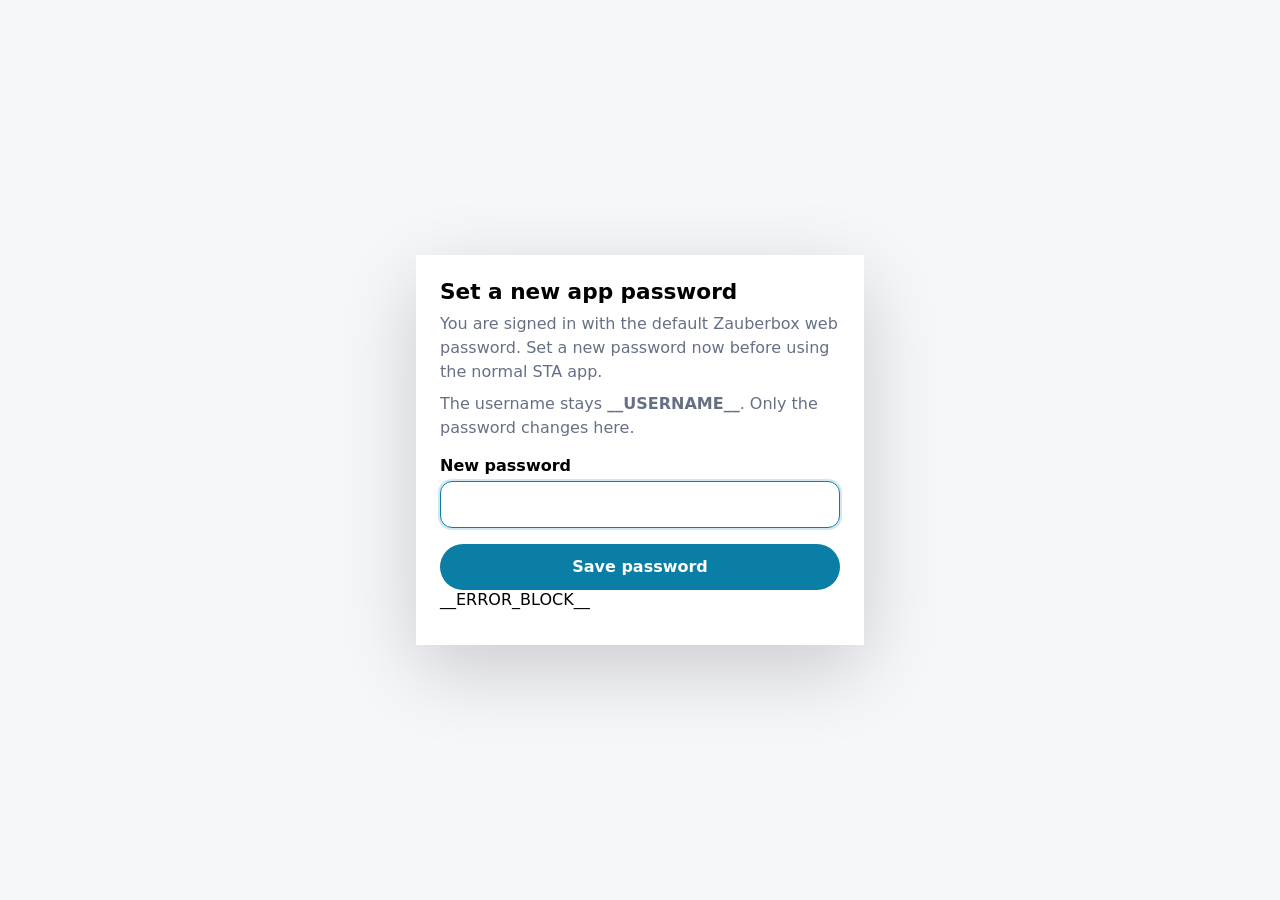
<file: firmware/data/first_login.html>
<!doctype html>
<html lang="en">
  <head>
    <meta charset="utf-8" />
    <meta name="viewport" content="width=device-width, initial-scale=1" />
    <title>Zauberbox Setup</title>
    <style>
      :root {
        color-scheme: light;
        --bg: #f6f7fb;
        --fg: #171a21;
        --muted: #667085;
        --line: #d7dce5;
        --accent: #0a7ea4;
        --accent-strong: #086786;
      }
      * {
        box-sizing: border-box;
      }
      body {
        margin: 0;
        font-family:
          system-ui,
          -apple-system,
          BlinkMacSystemFont,
          "Segoe UI",
          sans-serif;
        background: var(--bg);
        color: var(--fg);
      }
      main {
        min-height: 100vh;
        display: grid;
        place-items: center;
        padding: 1.5rem;
      }
      dialog {
        border: 0;
        border-radius: 18px;
        padding: 0;
        max-width: 28rem;
        width: min(100%, 28rem);
        box-shadow: 0 24px 80px rgba(0, 0, 0, 0.18);
      }
      dialog::backdrop {
        background: rgba(17, 24, 39, 0.4);
        backdrop-filter: blur(4px);
      }
      article {
        padding: 1.5rem 1.5rem 1.25rem;
        background: #fff;
      }
      h1 {
        margin: 0 0 0.5rem;
        font-size: 1.35rem;
      }
      p {
        margin: 0.5rem 0 0;
        color: var(--muted);
        line-height: 1.5;
      }
      label {
        display: block;
        margin: 1rem 0 0.35rem;
        font-weight: 600;
      }
      input {
        width: 100%;
        padding: 0.8rem 0.9rem;
        border: 1px solid var(--line);
        border-radius: 12px;
        font: inherit;
      }
      input:focus {
        outline: 2px solid rgba(10, 126, 164, 0.18);
        border-color: var(--accent);
      }
      button {
        margin-top: 1rem;
        width: 100%;
        border: 0;
        border-radius: 999px;
        padding: 0.85rem 1rem;
        background: var(--accent);
        color: #fff;
        font: inherit;
        font-weight: 700;
        cursor: pointer;
      }
      button:hover {
        background: var(--accent-strong);
      }
      .error {
        margin-top: 0.75rem;
        color: #b42318;
        font-weight: 600;
      }
      .note {
        margin-top: 1rem;
        font-size: 0.95rem;
      }
    </style>
  </head>
  <body>
    <main>
      <dialog open>
        <article>
          <h1>Set a new app password</h1>
          <p>You are signed in with the default Zauberbox web password. Set a new password now before using the normal STA app.</p>
          <p>The username stays <strong>__USERNAME__</strong>. Only the password changes here.</p>
          <form id="pw-form">
            <label for="password">New password</label>
            <input
              id="password"
              name="password"
              type="password"
              minlength="4"
              autocomplete="new-password"
              required
              autofocus
            />
            <button type="submit">Save password</button>
            __ERROR_BLOCK__
            <p class="note" id="status"></p>
          </form>
        </article>
      </dialog>
      <script>
        const form = document.getElementById("pw-form");
        const password = document.getElementById("password");
        const status = document.getElementById("status");
        form.addEventListener("submit", async (event) => {
          event.preventDefault();
          status.textContent = "Saving password...";
          const response = await fetch("/api/auth/password", {
            method: "POST",
            headers: { "Content-Type": "application/json" },
            body: JSON.stringify({ password: password.value }),
          });
          const data = await response.json().catch(() => ({
            success: false,
            error: "Invalid server response",
          }));
          if (!response.ok || !data.success) {
            status.textContent = data.error || "Failed to save password.";
            return;
          }
          status.textContent =
            "Password updated. Reloading. Sign in again with the new password.";
          setTimeout(() => {
            window.location.href = "/";
          }, 600);
        });
      </script>
    </main>
  </body>
</html>
</file>
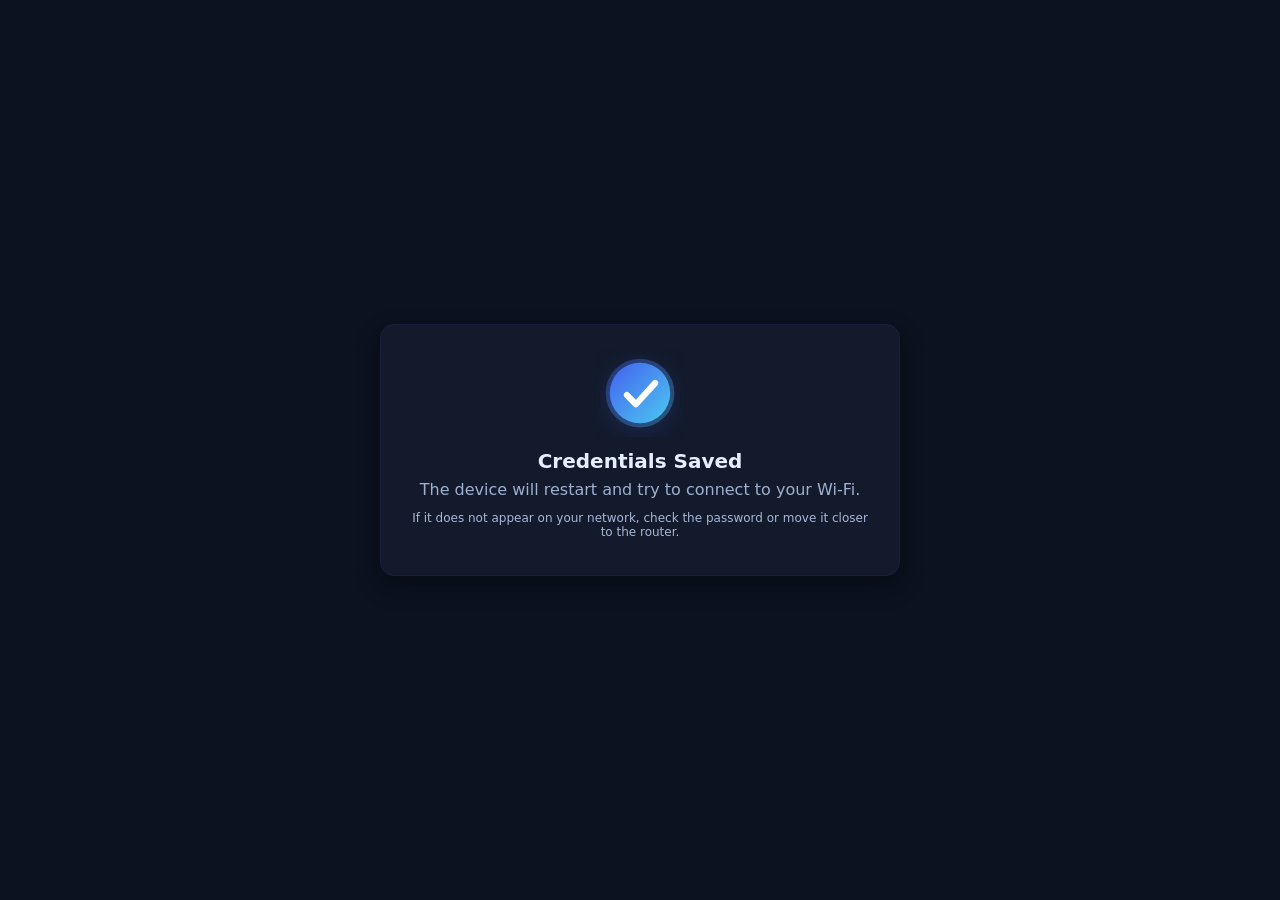
<file: firmware/data/success.html>
<!doctype html>
<html lang="en">
<head>
  <meta charset="utf-8">
  <meta name="viewport" content="width=device-width, initial-scale=1, viewport-fit=cover">
  <title>Credentials Saved</title>
  <style>
    :root{
      --bg:#0b1220; --card:#121a2b; --ring:#17223a; --muted:#9fb0cf; --text:#e6efff;
      --accent:#4cc9f0; --accent2:#4361ee;
      --r:14px;
    }
    *{box-sizing:border-box;-webkit-tap-highlight-color:transparent}
    html,body{height:100%}
    body{
      margin:0; display:flex; align-items:center; justify-content:center; height:100vh;
      background:var(--bg); color:var(--text);
      font-family:ui-sans-serif,system-ui,-apple-system,Segoe UI,Roboto,Helvetica,Arial;
      padding: env(safe-area-inset-top) env(safe-area-inset-right)
               env(safe-area-inset-bottom) env(safe-area-inset-left);
    }
    .card{
      background:var(--card); border:1px solid var(--ring); border-radius:var(--r);
      padding:24px; max-width:520px; width:92%; text-align:center;
      box-shadow:0 10px 25px rgba(0,0,0,.35);
    }
    .icon{
      width:88px; height:88px; margin:0 auto 12px;
    }
    h1{margin:.2rem 0 .4rem 0; font-size:20px}
    .muted{color:var(--muted); margin:.2rem 0 .4rem 0}
    .small{font-size:12px; color:#a8b7d6}

    /* Animations */
    .icon svg{ display:block; width:100%; height:100%; animation:pop .35s ease-out both; }
    /* Ring pulse */
    .icon svg .pulse{
      transform-origin:50% 50%;
      animation:pulse 2.2s ease-out infinite;
      opacity:.35;
    }
    /* Soft background glow */
    .icon svg .disc{
      filter: drop-shadow(0 4px 10px rgba(67,97,238,.25));
    }

    @keyframes pop{
      from{ transform:scale(.92); opacity:0 }
      to  { transform:scale(1);   opacity:1 }
    }
    @keyframes pulse{
      0%  { transform:scale(1);    opacity:.35 }
      70% { transform:scale(1.35); opacity:0 }
      100%{ transform:scale(1.35); opacity:0 }
    }

    /* Accessibility: respect reduced motion */
    @media (prefers-reduced-motion: reduce){
      .icon svg{ animation:none !important }
      .icon svg .pulse{ animation:none !important; opacity:.2 }
    }
  </style>
</head>
<body>
  <main class="card" role="status" aria-live="polite">
    <!-- SVG icon with check + pulse -->
    <div class="icon" aria-hidden="true">
      <svg viewBox="0 0 64 64" xmlns="http://www.w3.org/2000/svg">
        <defs>
          <linearGradient id="g" x1="0" y1="0" x2="1" y2="1">
            <stop offset="0%" stop-color="var(--accent2)"/>
            <stop offset="100%" stop-color="var(--accent)"/>
          </linearGradient>
        </defs>

        <!-- Pulsing ring (outline only) -->
        <circle class="pulse" cx="32" cy="32" r="23" fill="none" stroke="url(#g)" stroke-width="4" />

        <!-- Background disc -->
        <circle class="disc" cx="32" cy="32" r="22" fill="url(#g)"/>

        <!-- Rounded check -->
        <path d="M22.5 33.5 L29 40.2 L43 24.8"
              fill="none" stroke="#fff" stroke-width="4.5"
              stroke-linecap="round" stroke-linejoin="round"/>
      </svg>
    </div>

    <h1>Credentials Saved</h1>
    <p class="muted">The device will restart and try to connect to your Wi-Fi.</p>
    <p class="small">If it does not appear on your network, check the password or move it closer to the router.</p>
  </main>
</body>
</html>
</file>
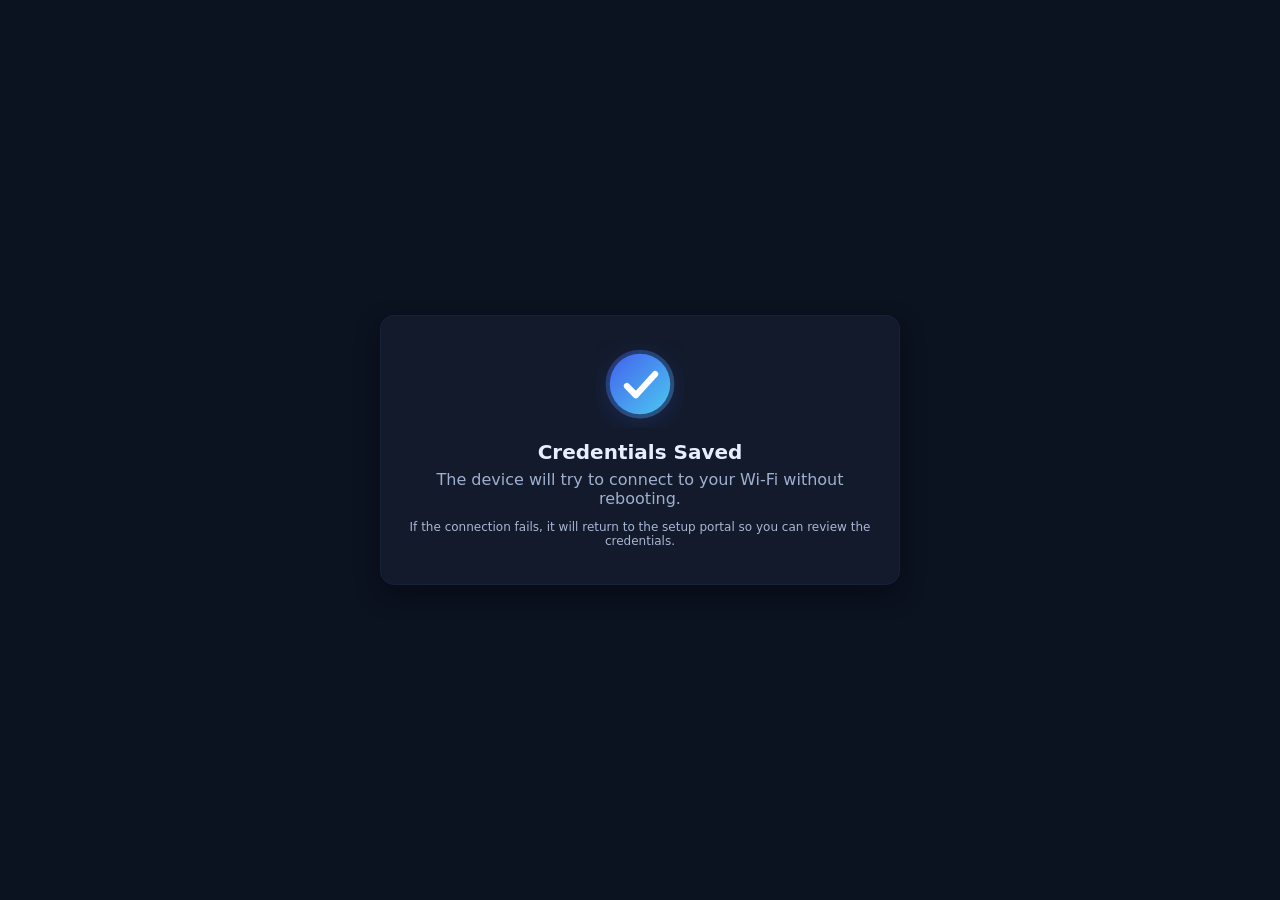
<file: firmware/data/wifimanager/success.html>
<!doctype html>
<html lang="en">
<head>
  <meta charset="utf-8">
  <meta name="viewport" content="width=device-width, initial-scale=1, viewport-fit=cover">
  <title>Credentials Saved</title>
  <style>
    :root{
      --bg:#0b1220; --card:#121a2b; --ring:#17223a; --muted:#9fb0cf; --text:#e6efff;
      --accent:#4cc9f0; --accent2:#4361ee;
      --r:14px;
    }
    *{box-sizing:border-box;-webkit-tap-highlight-color:transparent}
    html,body{height:100%}
    body{
      margin:0; display:flex; align-items:center; justify-content:center; height:100vh;
      background:var(--bg); color:var(--text);
      font-family:ui-sans-serif,system-ui,-apple-system,Segoe UI,Roboto,Helvetica,Arial;
      padding: env(safe-area-inset-top) env(safe-area-inset-right)
               env(safe-area-inset-bottom) env(safe-area-inset-left);
    }
    .card{
      background:var(--card); border:1px solid var(--ring); border-radius:var(--r);
      padding:24px; max-width:520px; width:92%; text-align:center;
      box-shadow:0 10px 25px rgba(0,0,0,.35);
    }
    .icon{
      width:88px; height:88px; margin:0 auto 12px;
    }
    h1{margin:.2rem 0 .4rem 0; font-size:20px}
    .muted{color:var(--muted); margin:.2rem 0 .4rem 0}
    .small{font-size:12px; color:#a8b7d6}

    /* Animations */
    .icon svg{ display:block; width:100%; height:100%; animation:pop .35s ease-out both; }
    /* Ring pulse */
    .icon svg .pulse{
      transform-origin:50% 50%;
      animation:pulse 2.2s ease-out infinite;
      opacity:.35;
    }
    /* Soft background glow */
    .icon svg .disc{
      filter: drop-shadow(0 4px 10px rgba(67,97,238,.25));
    }

    @keyframes pop{
      from{ transform:scale(.92); opacity:0 }
      to  { transform:scale(1);   opacity:1 }
    }
    @keyframes pulse{
      0%  { transform:scale(1);    opacity:.35 }
      70% { transform:scale(1.35); opacity:0 }
      100%{ transform:scale(1.35); opacity:0 }
    }

    /* Accessibility: respect reduced motion */
    @media (prefers-reduced-motion: reduce){
      .icon svg{ animation:none !important }
      .icon svg .pulse{ animation:none !important; opacity:.2 }
    }
  </style>
</head>
<body>
  <main class="card" role="status" aria-live="polite">
    <!-- SVG icon with check + pulse -->
    <div class="icon" aria-hidden="true">
      <svg viewBox="0 0 64 64" xmlns="http://www.w3.org/2000/svg">
        <defs>
          <linearGradient id="g" x1="0" y1="0" x2="1" y2="1">
            <stop offset="0%" stop-color="var(--accent2)"/>
            <stop offset="100%" stop-color="var(--accent)"/>
          </linearGradient>
        </defs>

        <!-- Pulsing ring (outline only) -->
        <circle class="pulse" cx="32" cy="32" r="23" fill="none" stroke="url(#g)" stroke-width="4" />

        <!-- Background disc -->
        <circle class="disc" cx="32" cy="32" r="22" fill="url(#g)"/>

        <!-- Rounded check -->
        <path d="M22.5 33.5 L29 40.2 L43 24.8"
              fill="none" stroke="#fff" stroke-width="4.5"
              stroke-linecap="round" stroke-linejoin="round"/>
      </svg>
    </div>

    <h1>Credentials Saved</h1>
    <p class="muted">The device will try to connect to your Wi-Fi without rebooting.</p>
    <p class="small">If the connection fails, it will return to the setup portal so you can review the credentials.</p>
  </main>
</body>
</html>
</file>
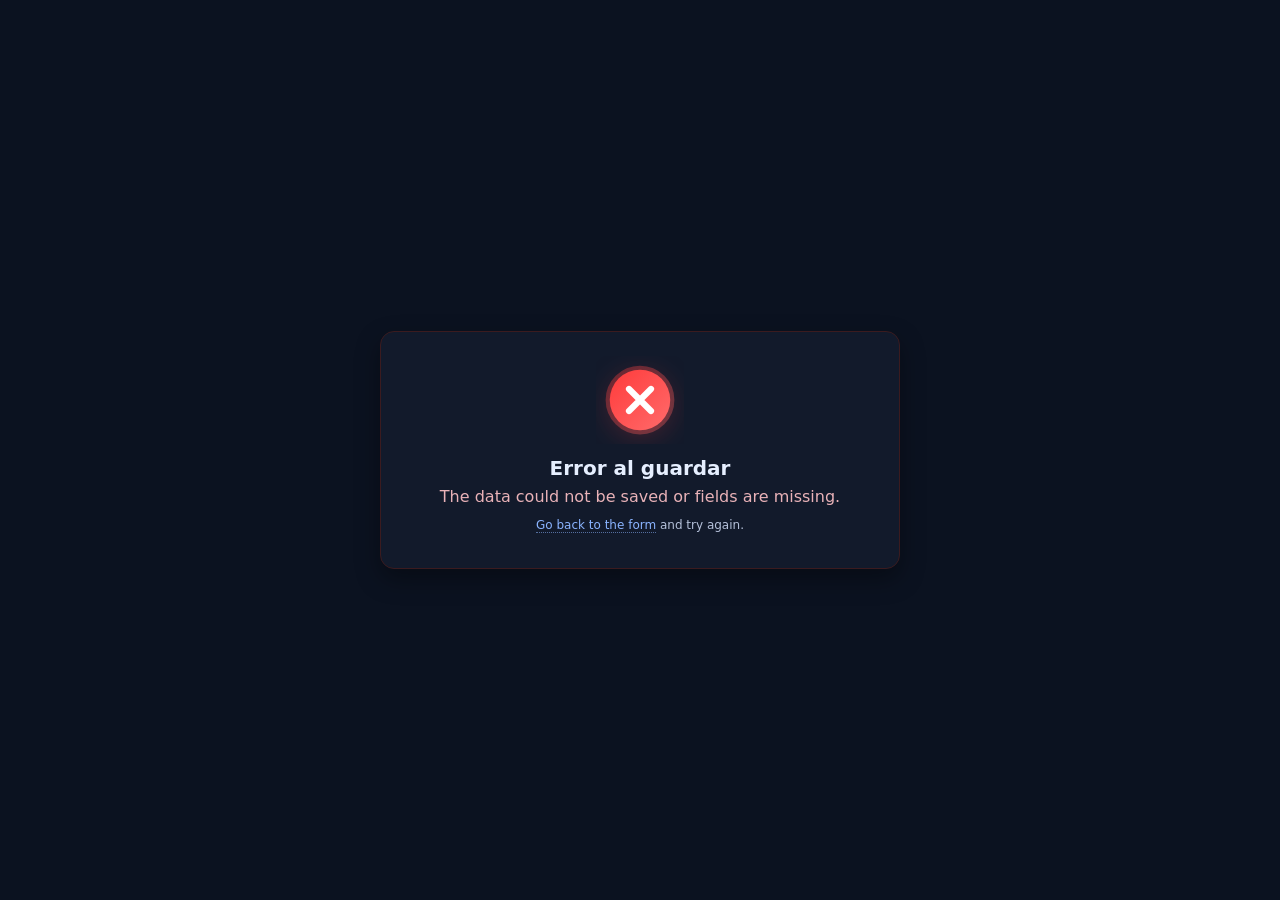
<file: firmware/src/AyresWiFiManager/data/error_en.html>
<!doctype html>
<html lang="es">
  <head>
    <meta charset="utf-8" />
    <meta
      name="viewport"
      content="width=device-width, initial-scale=1, viewport-fit=cover"
    />
    <title>Error al guardar</title>
    <style>
      :root {
        --bg: #0b1220;
        --card: #121a2b;
        --ring: #3b1b1f;
        --text: #e6efff;
        --muted: #e9b2b8;
        --link: #8ab4ff;
        --err1: #ff6b6b;
        --err2: #ff3b3b;
        --r: 14px;
      }
      * {
        box-sizing: border-box;
        -webkit-tap-highlight-color: transparent;
      }
      html,
      body {
        height: 100%;
      }
      body {
        margin: 0;
        display: flex;
        align-items: center;
        justify-content: center;
        height: 100vh;
        background: var(--bg);
        color: var(--text);
        font-family:
          ui-sans-serif,
          system-ui,
          -apple-system,
          Segoe UI,
          Roboto,
          Helvetica,
          Arial;
        padding: env(safe-area-inset-top) env(safe-area-inset-right)
          env(safe-area-inset-bottom) env(safe-area-inset-left);
      }
      .card {
        background: var(--card);
        border: 1px solid var(--ring);
        border-radius: var(--r);
        padding: 24px;
        max-width: 520px;
        width: 92%;
        text-align: center;
        box-shadow: 0 10px 25px rgba(0, 0, 0, 0.35);
      }

      .icon {
        width: 88px;
        height: 88px;
        margin: 0 auto 12px;
      }
      .icon svg {
        display: block;
        width: 100%;
        height: 100%;
        animation: pop 0.35s ease-out both;
      }
      .icon svg .pulse {
        transform-origin: 50% 50%;
        animation: pulse 2.2s ease-out infinite;
        opacity: 0.35;
      }
      .icon svg .disc {
        filter: drop-shadow(0 4px 10px rgba(255, 60, 60, 0.25));
      }

      h1 {
        margin: 0.2rem 0 0.4rem 0;
        font-size: 20px;
      }
      .muted {
        color: var(--muted);
        margin: 0.2rem 0 0.4rem 0;
      }
      .small {
        font-size: 12px;
        color: #b5c1da;
      }
      a {
        color: var(--link);
        text-decoration: none;
        border-bottom: 1px dotted rgba(138, 180, 255, 0.55);
      }
      a:hover {
        border-bottom-color: transparent;
      }

      @keyframes pop {
        from {
          transform: scale(0.92);
          opacity: 0;
        }
        to {
          transform: scale(1);
          opacity: 1;
        }
      }
      @keyframes pulse {
        0% {
          transform: scale(1);
          opacity: 0.35;
        }
        70% {
          transform: scale(1.35);
          opacity: 0;
        }
        100% {
          transform: scale(1.35);
          opacity: 0;
        }
      }

      @media (prefers-reduced-motion: reduce) {
        .icon svg {
          animation: none !important;
        }
        .icon svg .pulse {
          animation: none !important;
          opacity: 0.2;
        }
      }
    </style>
  </head>
  <body>
    <main class="card" role="status" aria-live="polite">
      <!-- SVG icon with cross + pulse -->
      <div class="icon" aria-hidden="true">
        <svg viewBox="0 0 64 64" xmlns="http://www.w3.org/2000/svg">
          <defs>
            <linearGradient id="g" x1="0" y1="0" x2="1" y2="1">
              <stop offset="0%" stop-color="var(--err2)" />
              <stop offset="100%" stop-color="var(--err1)" />
            </linearGradient>
          </defs>

          <!-- Pulsing arc (outline only) -->
          <circle
            class="pulse"
            cx="32"
            cy="32"
            r="23"
            fill="none"
            stroke="url(#g)"
            stroke-width="4"
          />

          <!-- Red disk -->
          <circle class="disc" cx="32" cy="32" r="22" fill="url(#g)" />

          <!-- rounded cross -->
          <path
            d="M24 24 L40 40 M24 40 L40 24"
            fill="none"
            stroke="#fff"
            stroke-width="4.5"
            stroke-linecap="round"
            stroke-linejoin="round"
          />
        </svg>
      </div>

      <h1>Error al guardar</h1>
      <p class="muted">The data could not be saved or fields are missing.</p>
      <p class="small"><a href="/">Go back to the form</a> and try again.</p>
    </main>
  </body>
</html>
</file>
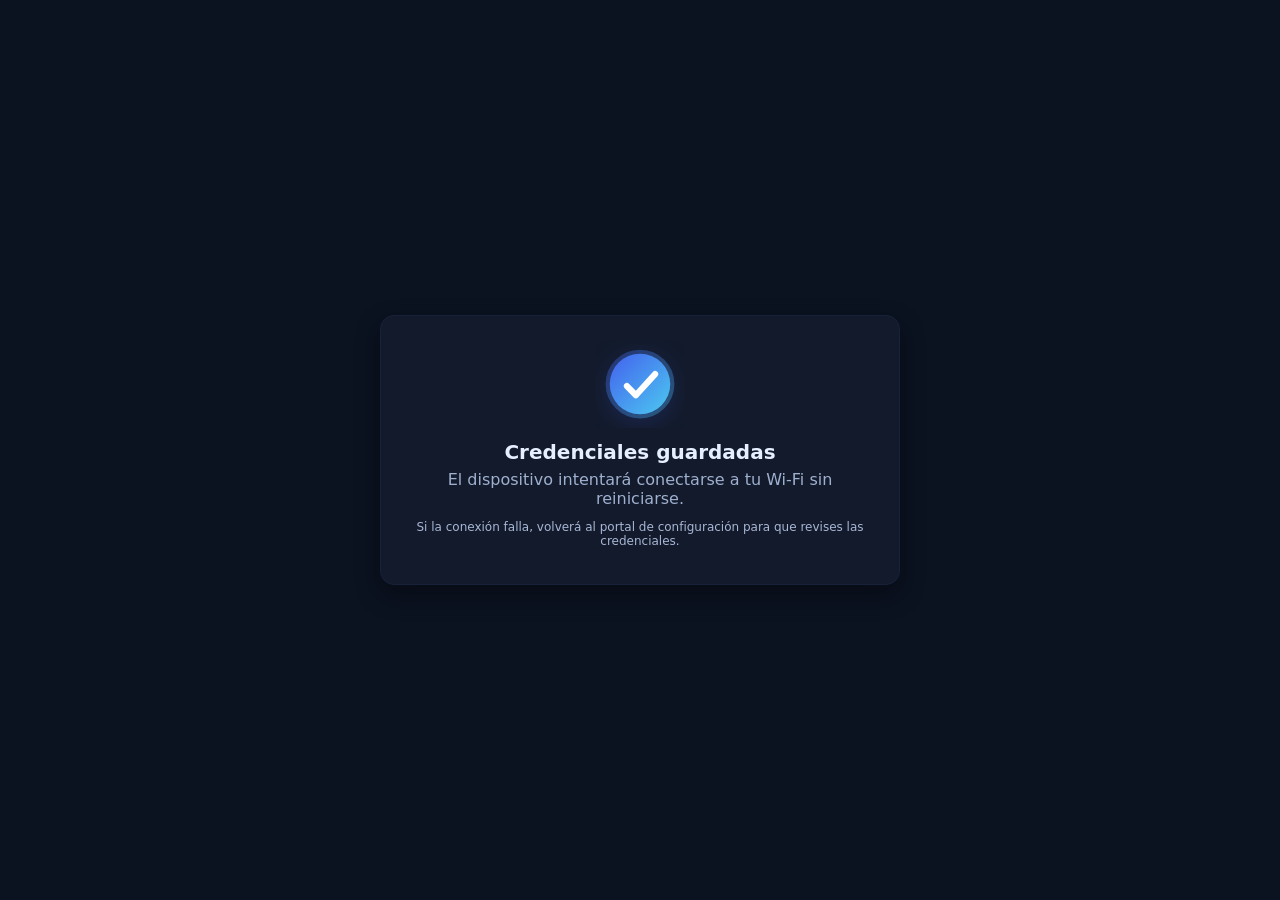
<file: firmware/src/AyresWiFiManager/data/success.html>
<!doctype html>
<html lang="es">
<head>
  <meta charset="utf-8">
  <meta name="viewport" content="width=device-width, initial-scale=1, viewport-fit=cover">
  <title>Credenciales guardadas</title>
  <style>
    :root{
      --bg:#0b1220; --card:#121a2b; --ring:#17223a; --muted:#9fb0cf; --text:#e6efff;
      --accent:#4cc9f0; --accent2:#4361ee;
      --r:14px;
    }
    *{box-sizing:border-box;-webkit-tap-highlight-color:transparent}
    html,body{height:100%}
    body{
      margin:0; display:flex; align-items:center; justify-content:center; height:100vh;
      background:var(--bg); color:var(--text);
      font-family:ui-sans-serif,system-ui,-apple-system,Segoe UI,Roboto,Helvetica,Arial;
      padding: env(safe-area-inset-top) env(safe-area-inset-right)
               env(safe-area-inset-bottom) env(safe-area-inset-left);
    }
    .card{
      background:var(--card); border:1px solid var(--ring); border-radius:var(--r);
      padding:24px; max-width:520px; width:92%; text-align:center;
      box-shadow:0 10px 25px rgba(0,0,0,.35);
    }
    .icon{
      width:88px; height:88px; margin:0 auto 12px;
    }
    h1{margin:.2rem 0 .4rem 0; font-size:20px}
    .muted{color:var(--muted); margin:.2rem 0 .4rem 0}
    .small{font-size:12px; color:#a8b7d6}

    /* Animaciones */
    .icon svg{ display:block; width:100%; height:100%; animation:pop .35s ease-out both; }
    /* Pulso del aro */
    .icon svg .pulse{
      transform-origin:50% 50%;
      animation:pulse 2.2s ease-out infinite;
      opacity:.35;
    }
    /* Sombra de “respiración” al fondo del disco */
    .icon svg .disc{
      filter: drop-shadow(0 4px 10px rgba(67,97,238,.25));
    }

    @keyframes pop{
      from{ transform:scale(.92); opacity:0 }
      to  { transform:scale(1);   opacity:1 }
    }
    @keyframes pulse{
      0%  { transform:scale(1);    opacity:.35 }
      70% { transform:scale(1.35); opacity:0 }
      100%{ transform:scale(1.35); opacity:0 }
    }

    /* Accesibilidad: respetar “reducir movimiento” */
    @media (prefers-reduced-motion: reduce){
      .icon svg{ animation:none !important }
      .icon svg .pulse{ animation:none !important; opacity:.2 }
    }
  </style>
</head>
<body>
  <main class="card" role="status" aria-live="polite">
    <!-- Ícono SVG con check + pulso -->
    <div class="icon" aria-hidden="true">
      <svg viewBox="0 0 64 64" xmlns="http://www.w3.org/2000/svg">
        <defs>
          <linearGradient id="g" x1="0" y1="0" x2="1" y2="1">
            <stop offset="0%" stop-color="var(--accent2)"/>
            <stop offset="100%" stop-color="var(--accent)"/>
          </linearGradient>
        </defs>

        <!-- Aro que pulsa (solo trazo) -->
        <circle class="pulse" cx="32" cy="32" r="23" fill="none" stroke="url(#g)" stroke-width="4" />

        <!-- Disco de fondo -->
        <circle class="disc" cx="32" cy="32" r="22" fill="url(#g)"/>

        <!-- Check redondeado -->
        <path d="M22.5 33.5 L29 40.2 L43 24.8"
              fill="none" stroke="#fff" stroke-width="4.5"
              stroke-linecap="round" stroke-linejoin="round"/>
      </svg>
    </div>

    <h1>Credenciales guardadas</h1>
    <p class="muted">El dispositivo intentará conectarse a tu Wi-Fi sin reiniciarse.</p>
    <p class="small">Si la conexión falla, volverá al portal de configuración para que revises las credenciales.</p>
  </main>
</body>
</html>
</file>
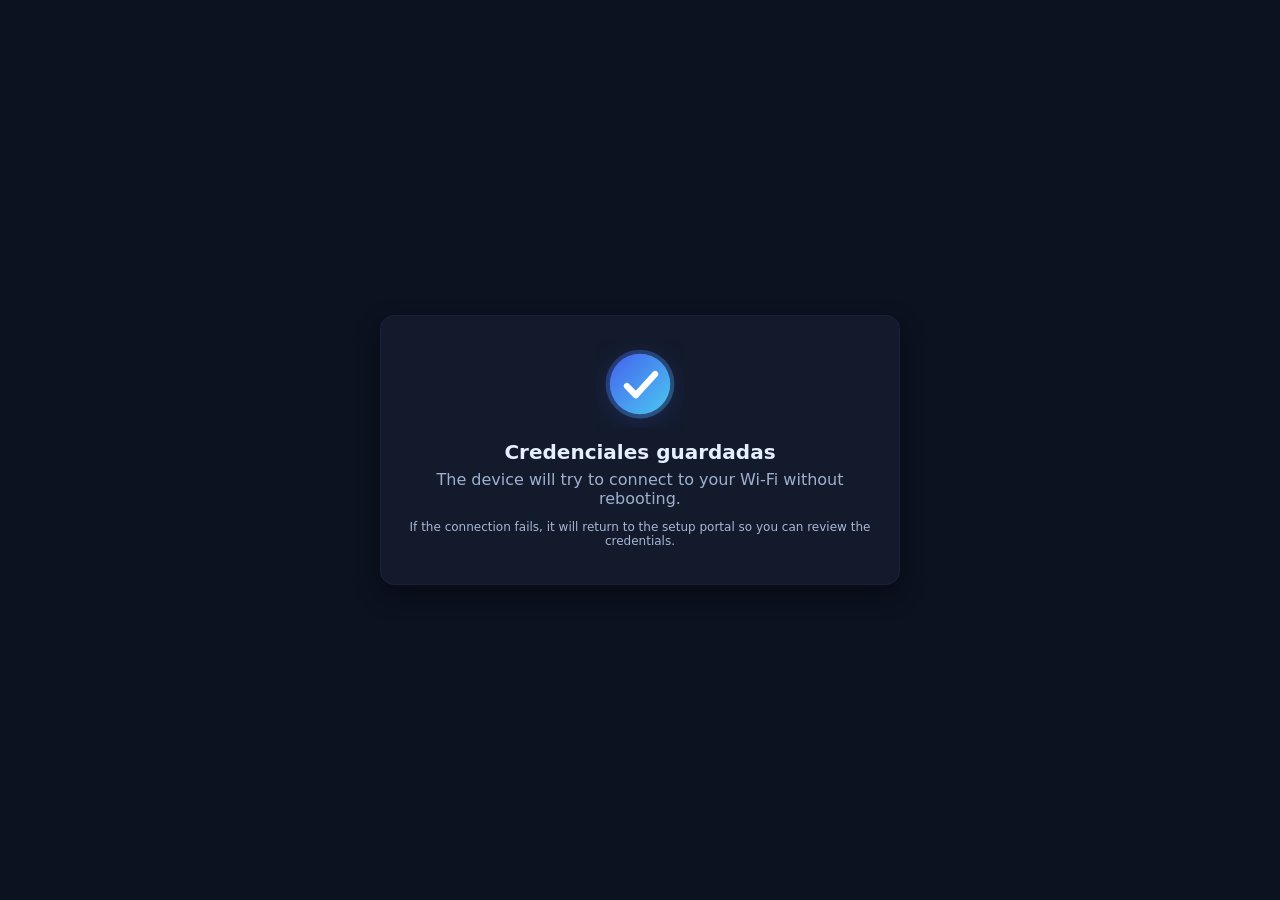
<file: firmware/src/AyresWiFiManager/data/success_en.html>
<!doctype html>
<html lang="es">
  <head>
    <meta charset="utf-8" />
    <meta
      name="viewport"
      content="width=device-width, initial-scale=1, viewport-fit=cover"
    />
    <title>Credenciales guardadas</title>
    <style>
      :root {
        --bg: #0b1220;
        --card: #121a2b;
        --ring: #17223a;
        --muted: #9fb0cf;
        --text: #e6efff;
        --accent: #4cc9f0;
        --accent2: #4361ee;
        --r: 14px;
      }
      * {
        box-sizing: border-box;
        -webkit-tap-highlight-color: transparent;
      }
      html,
      body {
        height: 100%;
      }
      body {
        margin: 0;
        display: flex;
        align-items: center;
        justify-content: center;
        height: 100vh;
        background: var(--bg);
        color: var(--text);
        font-family:
          ui-sans-serif,
          system-ui,
          -apple-system,
          Segoe UI,
          Roboto,
          Helvetica,
          Arial;
        padding: env(safe-area-inset-top) env(safe-area-inset-right)
          env(safe-area-inset-bottom) env(safe-area-inset-left);
      }
      .card {
        background: var(--card);
        border: 1px solid var(--ring);
        border-radius: var(--r);
        padding: 24px;
        max-width: 520px;
        width: 92%;
        text-align: center;
        box-shadow: 0 10px 25px rgba(0, 0, 0, 0.35);
      }
      .icon {
        width: 88px;
        height: 88px;
        margin: 0 auto 12px;
      }
      h1 {
        margin: 0.2rem 0 0.4rem 0;
        font-size: 20px;
      }
      .muted {
        color: var(--muted);
        margin: 0.2rem 0 0.4rem 0;
      }
      .small {
        font-size: 12px;
        color: #a8b7d6;
      }

      /* Animations */
      .icon svg {
        display: block;
        width: 100%;
        height: 100%;
        animation: pop 0.35s ease-out both;
      }
      /* Pulse of the hoop */
      .icon svg .pulse {
        transform-origin: 50% 50%;
        animation: pulse 2.2s ease-out infinite;
        opacity: 0.35;
      }
      /* “Breathing” shadow at the back of the disc */
      .icon svg .disc {
        filter: drop-shadow(0 4px 10px rgba(67, 97, 238, 0.25));
      }

      @keyframes pop {
        from {
          transform: scale(0.92);
          opacity: 0;
        }
        to {
          transform: scale(1);
          opacity: 1;
        }
      }
      @keyframes pulse {
        0% {
          transform: scale(1);
          opacity: 0.35;
        }
        70% {
          transform: scale(1.35);
          opacity: 0;
        }
        100% {
          transform: scale(1.35);
          opacity: 0;
        }
      }

      /* Accessibility: respect “reduce motion” */
      @media (prefers-reduced-motion: reduce) {
        .icon svg {
          animation: none !important;
        }
        .icon svg .pulse {
          animation: none !important;
          opacity: 0.2;
        }
      }
    </style>
  </head>
  <body>
    <main class="card" role="status" aria-live="polite">
      <!-- SVG icon with cross + pulse -->
      <div class="icon" aria-hidden="true">
        <svg viewBox="0 0 64 64" xmlns="http://www.w3.org/2000/svg">
          <defs>
            <linearGradient id="g" x1="0" y1="0" x2="1" y2="1">
              <stop offset="0%" stop-color="var(--accent2)" />
              <stop offset="100%" stop-color="var(--accent)" />
            </linearGradient>
          </defs>

          <!-- Pulsing arc (outline only) -->
          <circle
            class="pulse"
            cx="32"
            cy="32"
            r="23"
            fill="none"
            stroke="url(#g)"
            stroke-width="4"
          />

          <!-- Background disc -->
          <circle class="disc" cx="32" cy="32" r="22" fill="url(#g)" />

          <!-- Rounded checkmark -->
          <path
            d="M22.5 33.5 L29 40.2 L43 24.8"
            fill="none"
            stroke="#fff"
            stroke-width="4.5"
            stroke-linecap="round"
            stroke-linejoin="round"
          />
        </svg>
      </div>

      <h1>Credenciales guardadas</h1>
      <p class="muted">The device will try to connect to your Wi-Fi without rebooting.</p>
      <p class="small">
        If the connection fails, it will return to the setup portal so you can
        review the credentials.
      </p>
    </main>
  </body>
</html>
</file>
